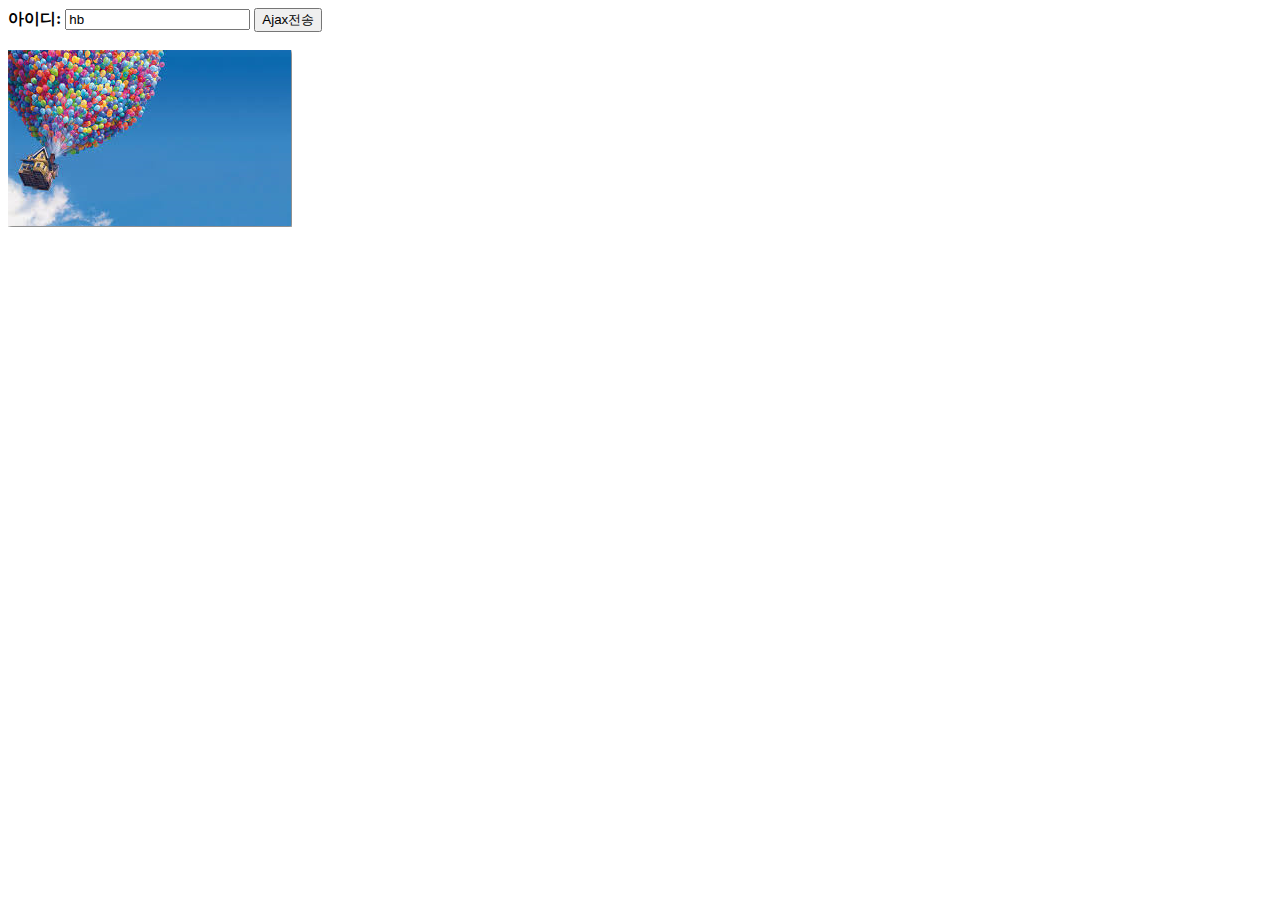
<file: Web0113/WebContent/helloajax.html>
<!DOCTYPE html>
<html>
<head>
<meta charset="EUC-KR">
<title>Insert title here</title>
<script type="text/javascript">
	var xhr;
	
	function two(){
		xhr=first();
		
		var b=document.myform.title.value;
		var url="Hello.jsp?title="+b;
		
		
		xhr.onreadystatechange=display;
		xhr.open("GET",url,true);
		
		xhr.send(null);
	}
	
	function first(){
		return new XMLHttpRequest();
	}
	
	function display(){
		if(xhr.readyState==4){
			if(xhr.status==200){
				var str=xhr.responseText;
				document.getElementById("msg").innerHTML=str;
			}
		}
	}
</script>
</head>
<body>
	<div id="msg">
	
	<form name="myform" method="get">
	<b>���̵�:</b>
		<input type="text" name="title" id="title" value="hb">
		<input type="button" onClick="two()" value="Ajax����">
	</form>
	<br>
	<img src="images/a3.png">
	</div>

</body>
</html>
</file>
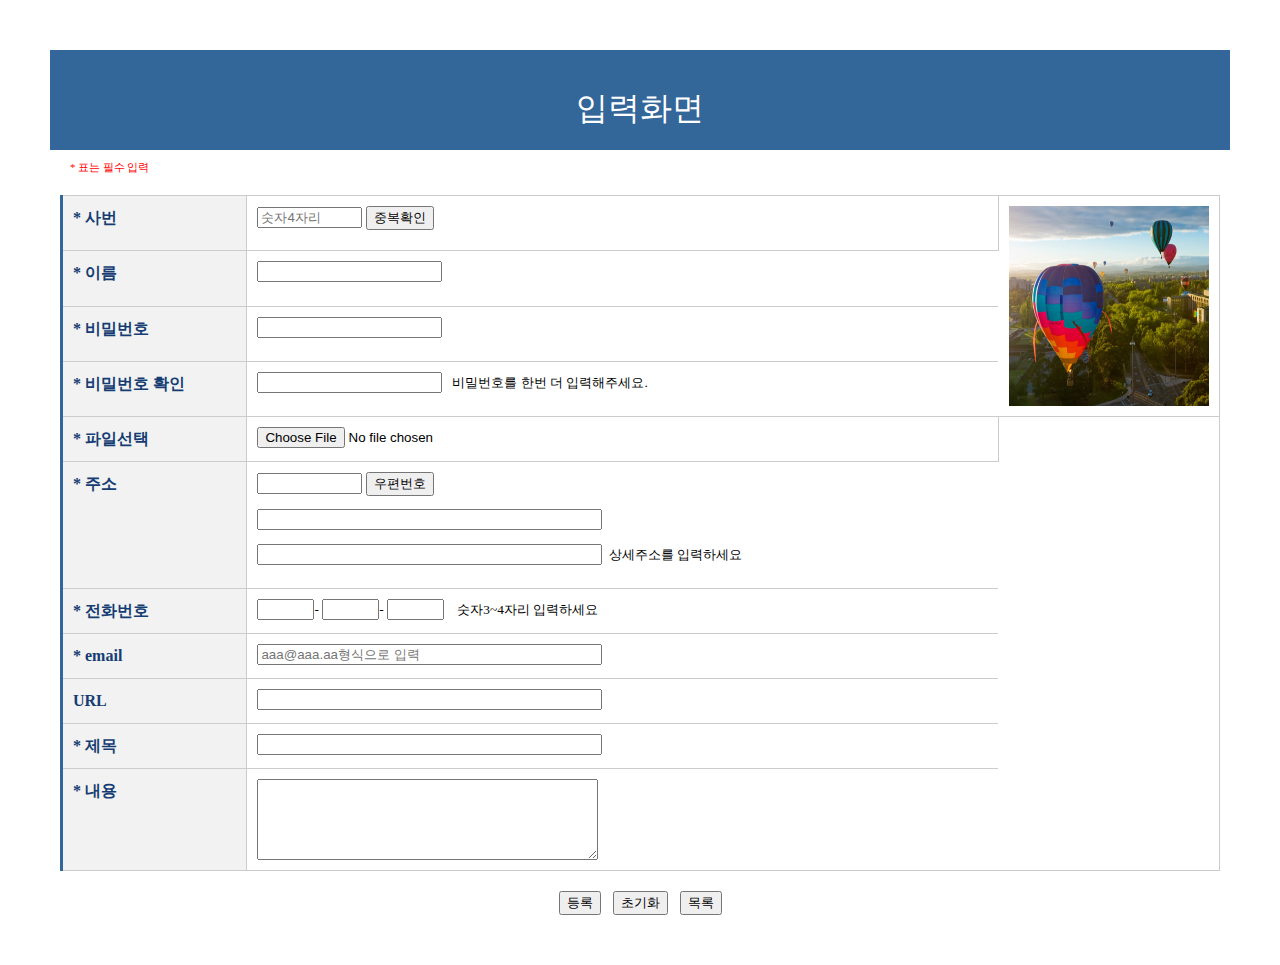
<file: Web0113/WebContent/Input.html>
<!DOCTYPE html PUBLIC "-//W3C//DTD HTML 4.01 Transitional//EN" "http://www.w3.org/TR/html4/loose.dtd">
<html>
<head>
<meta http-equiv="Content-Type" content="text/html; charset=UTF-8">
<title>입 력</title>

<link rel="stylesheet" type="text/css" href="./css/InputCSS.css">
</head>

<script src="http://dmaps.daum.net/map_js_init/postcode.v2.js"></script>
<script src="./js/InputJS.js"></script>

<body >
	<div class="all" align="center">
		<div class="title"><br>입력화면</div>
		<div class="cf"><br> <font color=red>* 표는 필수 입력 </font></div>
		<form name="iform" method="post" enctype="multipart/form-data" action="./bbsSave.jsp">
			<table class="table1">
				<tr>
					<th >* 사번</th>
					<td colspan= "2">
						<input type="text" size="10" name="sabun"  onkeyup="checklen(this,4)" placeholder="숫자4자리"> 
						<input type="button" onclick="checkSb()" value="중복확인">
						<label id="sabunlabel"></label>
					</td>
					<td rowspan="4">
						<div> <img src="./images/a1.png" width=200 height=200></div>
				    </td>
				</tr>
				<tr>
					<th>* 이름</th>
					<td colspan= "3"><input type="text" name="name" onkeyup="checklen(this,15)"></td>
				</tr>
				<tr>
					<th>* 비밀번호</th>
					<td colspan= "3"><input type="password" name="pwd" onkeyup="checklen(this,10)"></td>
				</tr>
				<tr>
					<th>* 비밀번호 확인</th>
					<td colspan= "3">
						<input type="password" name="pwd2" onkeyup="checkPwd();">
						<label id="pwdlabel">&nbsp;&nbsp;비밀번호를 한번 더 입력해주세요.</label>
					</td>
				</tr>
				
				<tr>
				 <th>* 파일선택</th>
				 <td colspan= "2"><input type="file" id="file" name="file" onchange="handleFileSelect()"></td>
				 <td rowspan="9">
					<div id="preview" ></div>
				 </td>
			    </tr>
				
				<tr>
					<th>* 주소</th>
					<td colspan= "3">
						<input type="text" size="10" id="code" name="code" readonly> <input type="button" onclick="DaumPostcode()" value="우편번호"><p>
						<input type="text" size="40" id="juso1" name="juso1" readonly><p>
						<input type="text" size="40" id="juso2" name="juso2" onkeyup="checklen(this,30)">&nbsp;&nbsp;상세주소를 입력하세요 <br>
					</td>
				</tr>
				<tr>
					<th>* 전화번호</th>
					<td colspan= "3">
						<input type="text" size="4" name="num1" onchange="num()" maxlength="4">-
						<input type="text" size="4" name="num2" onchange="num()" maxlength="4">-
						<input type="text" size="4" name="num3" onchange="num()" maxlength="4">&nbsp;
						<label id="numlabel">&nbsp;&nbsp;숫자3~4자리 입력하세요</label>
					</td>
				</tr>
				<tr>
					<th>* email</th>
					<td colspan= "3">
						<input type="text" size="40" name="email" onblur="emailcheck()" onkeyup="checklen(this,30)" placeholder="aaa@aaa.aa형식으로 입력">
						<span id="email_ch"></span>
					</td>
				</tr>
				<tr>
					<th>URL</th>
					<td colspan= "3">
						<input type="text" size="40" name="url" onkeyup="checklen(this,20)">
					</td>
				</tr>
				<tr>
					<th>* 제목</th>
					<td colspan= "3" >
						<input type="text" size="40" name="title" onkeyup="checklen(this,30)" maxlength="30" >
					</td>
				</tr>
				<tr>
					<th>* 내용</th>
					<td colspan= "3">
						<textarea name="content" id="content" onkeyup="checklen(this,30)" rows="5" cols="40" ></textarea>
					</td>
				</tr>
			</table>
			<p>
			<input type="submit" value="등록" onclick="check()">&nbsp;&nbsp;
			<input type="reset" value="초기화">&nbsp;&nbsp;
			<input type="button" value="목록" onclick="location.href='bbsList.jsp'">
		</form>
	</div>
</body>
</html>
</file>
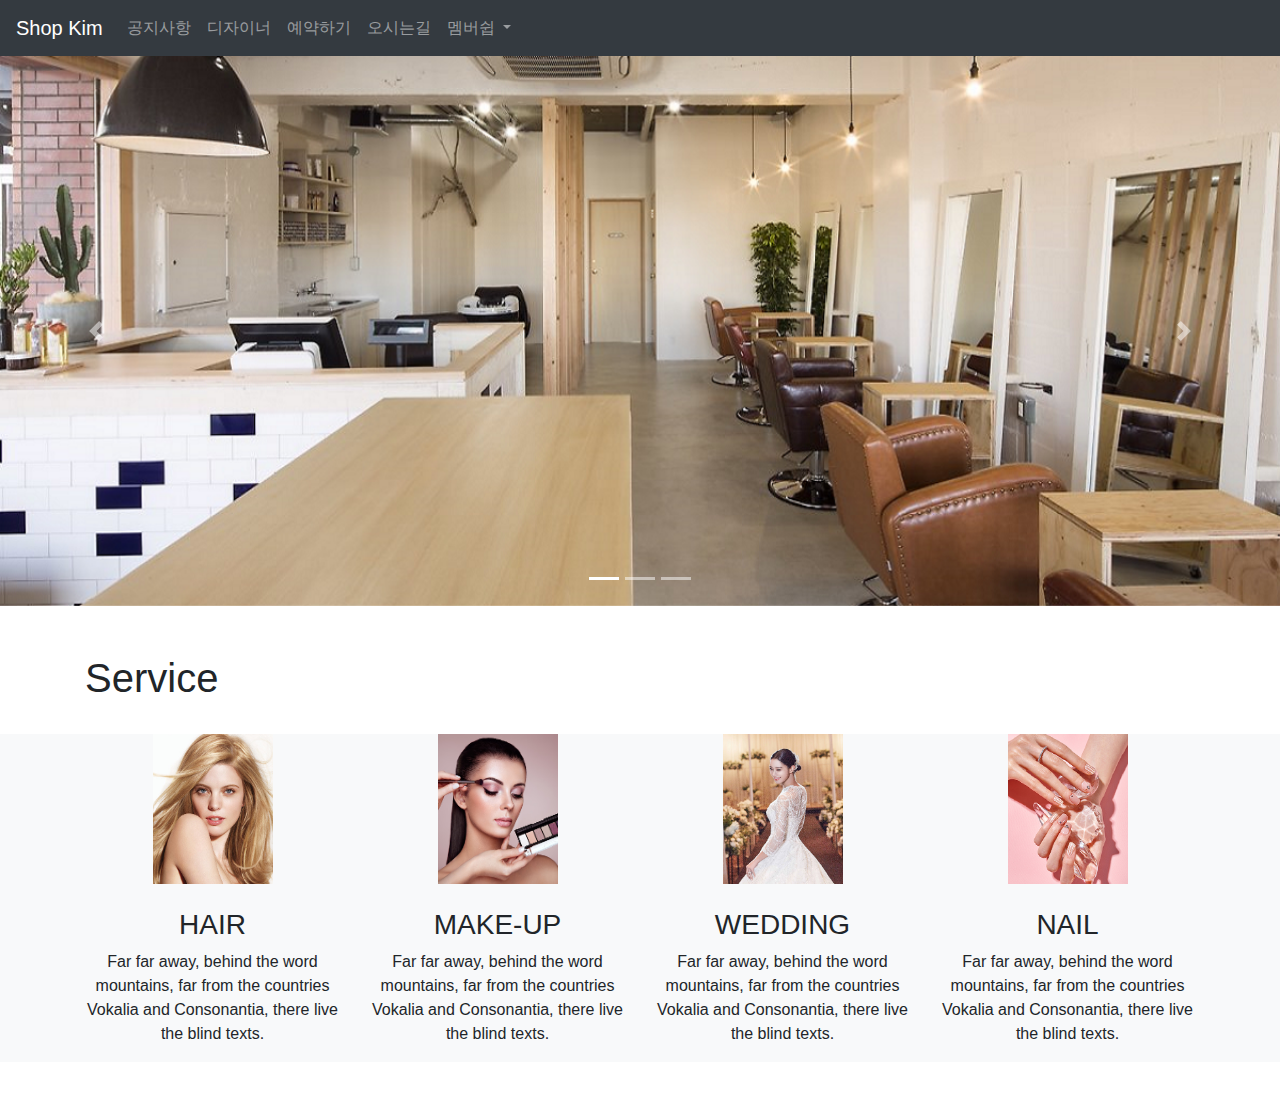
<file: Web0309/WebContent/main.html>
<!DOCTYPE html>
<html>
<head>
  <title>shop kim</title>
  <meta charset="utf-8">
  <meta name="viewport" content="width=device-width, initial-scale=1">
  <link rel="stylesheet" href="https://maxcdn.bootstrapcdn.com/bootstrap/4.4.1/css/bootstrap.min.css">
  <script src="https://ajax.googleapis.com/ajax/libs/jquery/3.4.1/jquery.min.js"></script>
  <script src="https://cdnjs.cloudflare.com/ajax/libs/popper.js/1.16.0/umd/popper.min.js"></script>
  <script src="https://maxcdn.bootstrapcdn.com/bootstrap/4.4.1/js/bootstrap.min.js"></script>
</head>
<body>
 
<nav class="navbar navbar-expand-sm bg-dark navbar-dark">
  <!-- Brand -->
  <a class="navbar-brand" href="main.html">Shop Kim</a>

  <!-- Links -->
  <ul class="navbar-nav" >
    <li class="nav-item">
      <a class="nav-link" href="#">공지사항</a>
    </li>
    
    <li class="nav-item">
      <a class="nav-link" href="#">디자이너</a>
    </li>
    
    <li class="nav-item">
      <a class="nav-link" href="#">예약하기</a>
    </li>
    
    <li class="nav-item">
      <a class="nav-link" href="#">오시는길</a>
    </li>

    <!-- Dropdown -->
    <li class="nav-item dropdown">
      <a class="nav-link dropdown-toggle" href="#" id="navbardrop" data-toggle="dropdown">
    	   멤버쉽
      </a>
      <div class="dropdown-menu">
        <a class="dropdown-item" href="loginAjax_0320_2.jsp">로그인</a>
        <a class="dropdown-item" href="join_0320_2.jsp">회원가입</a>
        <a class="dropdown-item" href="#">Q&A</a>
      </div>
    </li>
  </ul>
</nav>


  <div id="carouselExampleIndicators" class="carousel slide" data-ride="carousel">
  <ol class="carousel-indicators">
    <li data-target="#carouselExampleIndicators" data-slide-to="0" class="active"></li>
    <li data-target="#carouselExampleIndicators" data-slide-to="1"></li>
    <li data-target="#carouselExampleIndicators" data-slide-to="2"></li>
  </ol>
  <div class="carousel-inner">
    <div class="carousel-item active">
      <img class="d-block w-100" src="images/img1.png" alt="First slide" height="550">
    </div>
    <div class="carousel-item">
      <img class="d-block w-100" src="images/img2.png" alt="Second slide" height="550">
    </div>
    <div class="carousel-item">
      <img class="d-block w-100" src="images/img3.png" alt="Third slide" height="550">
    </div>
  </div>
  <a class="carousel-control-prev" href="#carouselExampleIndicators" role="button" data-slide="prev">
    <span class="carousel-control-prev-icon" aria-hidden="true"></span>
    <span class="sr-only">Previous</span>
  </a>
  <a class="carousel-control-next" href="#carouselExampleIndicators" role="button" data-slide="next">
    <span class="carousel-control-next-icon" aria-hidden="true"></span>
    <span class="sr-only">Next</span>
  </a>
</div>
  
  
<br> <br> 
<div class="container">
  <h1>Service</h1>  
</div>
<br>
 <section class="ftco-section bg-light">
			<div class="container">
				<div class="row">
					<div class="col-md-3 d-flex align-items-stretch">
						<div class="offer-deal text-center">
							<div><img alt="hair" src="images/hair.png" width="120" height="150"></div>
							<div class="text mt-4">
								<h3>HAIR</h3>
								
								<p>Far far away, behind the word mountains, far from the countries Vokalia and Consonantia, there live the blind texts.</p>
							</div>
						</div>
					</div>
					<div class="col-md-3 d-flex align-items-stretch">
						<div class="offer-deal text-center">
							<div><img alt="hair" src="images/make.png" width="120" height="150"></div>
							<div class="text mt-4">
								<h3 >MAKE-UP</h3>
								<p>Far far away, behind the word mountains, far from the countries Vokalia and Consonantia, there live the blind texts.</p>
							
							</div>
						</div>
					</div>
					<div class="col-md-3 d-flex align-items-stretch">
						<div class="offer-deal text-center">
							<div><img alt="hair" src="images/wedding.png" width="120" height="150"></div>
							<div class="text mt-4">
								<h3 >WEDDING</h3>
								<p>Far far away, behind the word mountains, far from the countries Vokalia and Consonantia, there live the blind texts.</p>
								
							</div>
						</div>
					</div>
					<div class="col-md-3 d-flex align-items-stretch">
						<div class="offer-deal text-center">
							<div><img alt="hair" src="images/nail.png" width="120" height="150"> </div>
							<div class="text mt-4">
								<h3 >NAIL</h3>
								<p >Far far away, behind the word mountains, far from the countries Vokalia and Consonantia, there live the blind texts.</p>
								
							</div>
						</div>
					</div>
				</div>
			</div>
		</section>

</body>
<br><br>
</html>
</file>
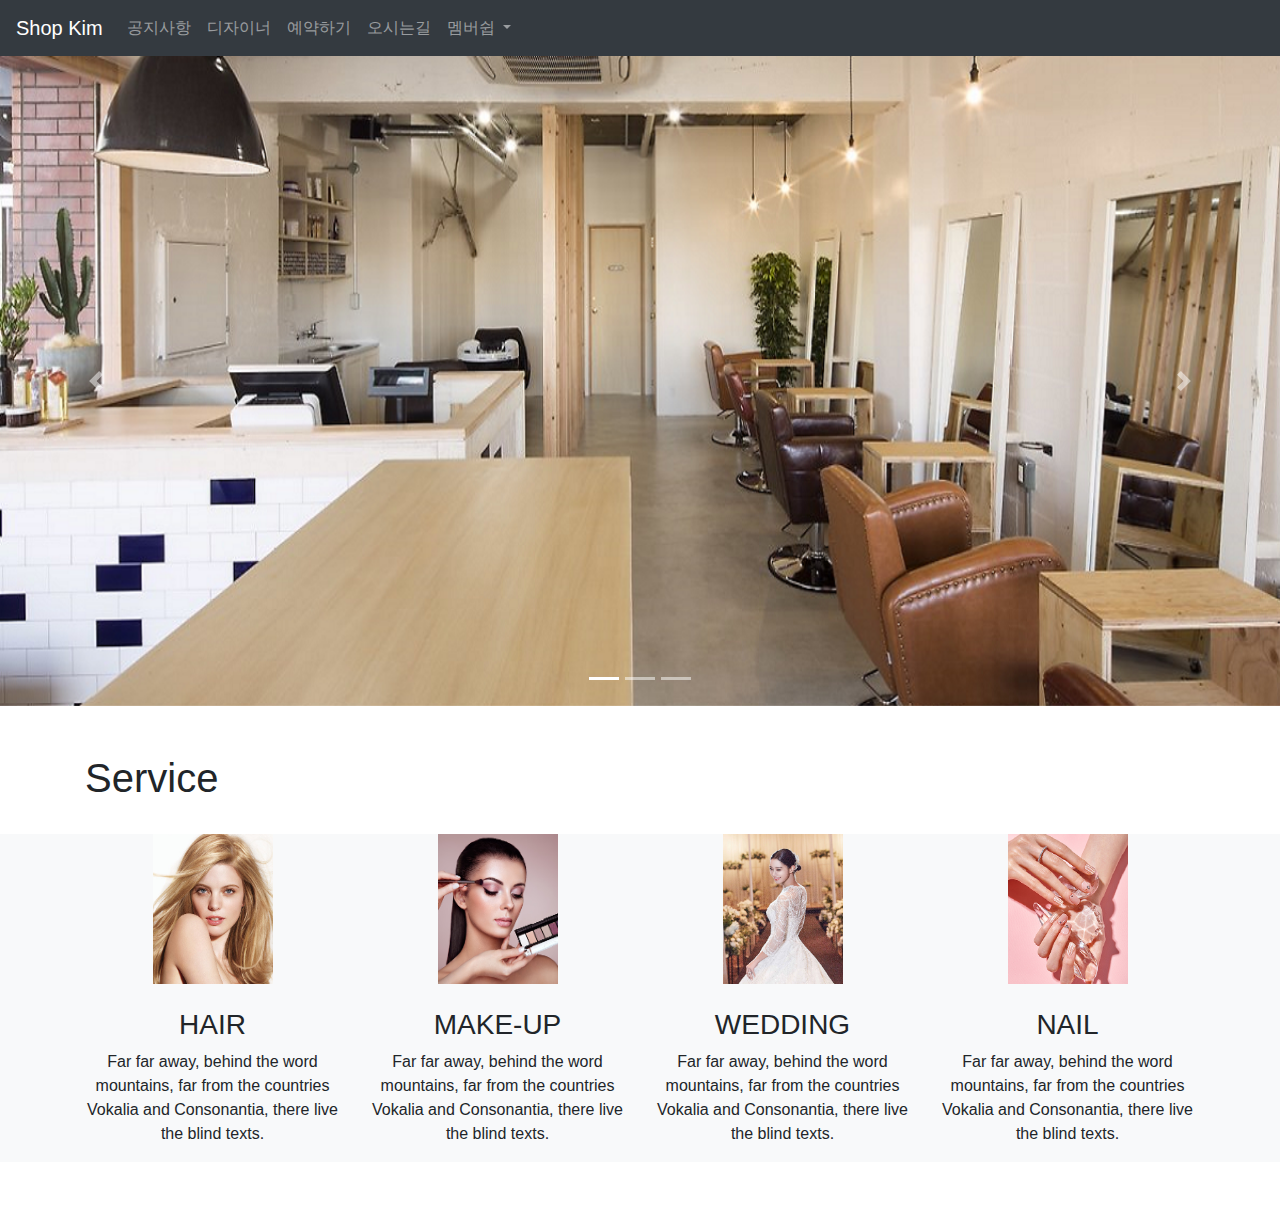
<file: Webpj0506/WebContent/main.html>
<!DOCTYPE html>
<html>
<head>
  <title>shop kim</title>
  <meta charset="utf-8">
  <meta name="viewport" content="width=device-width, initial-scale=1">
  <link rel="stylesheet" href="https://maxcdn.bootstrapcdn.com/bootstrap/4.4.1/css/bootstrap.min.css">
  <script src="https://ajax.googleapis.com/ajax/libs/jquery/3.4.1/jquery.min.js"></script>
  <script src="https://cdnjs.cloudflare.com/ajax/libs/popper.js/1.16.0/umd/popper.min.js"></script>
  <script src="https://maxcdn.bootstrapcdn.com/bootstrap/4.4.1/js/bootstrap.min.js"></script>
</head>
<body>
 
<nav class="navbar navbar-expand-sm bg-dark navbar-dark">
  <!-- Brand -->
  <a class="navbar-brand" href="main.html">Shop Kim</a>

  <!-- Links -->
  <ul class="navbar-nav" >
    <li class="nav-item">
      <a class="nav-link" href="#">공지사항</a>
    </li>
    
    <li class="nav-item">
      <a class="nav-link" href="#">디자이너</a>
    </li>
    
    <li class="nav-item">
      <a class="nav-link" href="bkprocess1.do?Sid=NA">예약하기</a>
    </li>
    
    <li class="nav-item">
      <a class="nav-link" href="#">오시는길</a>
    </li>

    <!-- Dropdown -->
    <li class="nav-item dropdown">
      <a class="nav-link dropdown-toggle" href="#" id="navbardrop" data-toggle="dropdown">
    	   멤버쉽
      </a>
      <div class="dropdown-menu">
        <a class="dropdown-item" href="login.jsp">로그인</a>
        <a class="dropdown-item" href="join.jsp">회원가입</a>
        <a class="dropdown-item" href="#">Q&A</a>
      </div>
    </li>
  </ul>
</nav>


  <div id="carouselExampleIndicators" class="carousel slide" data-ride="carousel">
  <ol class="carousel-indicators">
    <li data-target="#carouselExampleIndicators" data-slide-to="0" class="active"></li>
    <li data-target="#carouselExampleIndicators" data-slide-to="1"></li>
    <li data-target="#carouselExampleIndicators" data-slide-to="2"></li>
  </ol>
  <div class="carousel-inner">
    <div class="carousel-item active">
      <img class="d-block w-100" src="images/img1.png" alt="First slide" height="650">
    </div>
    <div class="carousel-item">
      <img class="d-block w-100" src="images/img2.png" alt="Second slide" height="650">
    </div>
    <div class="carousel-item">
      <img class="d-block w-100" src="images/img3.png" alt="Third slide" height="650">
    </div>
  </div>
  <a class="carousel-control-prev" href="#carouselExampleIndicators" role="button" data-slide="prev">
    <span class="carousel-control-prev-icon" aria-hidden="true"></span>
    <span class="sr-only">Previous</span>
  </a>
  <a class="carousel-control-next" href="#carouselExampleIndicators" role="button" data-slide="next">
    <span class="carousel-control-next-icon" aria-hidden="true"></span>
    <span class="sr-only">Next</span>
  </a>
</div>
  
  
<br> <br> 
<div class="container">
  <h1>Service</h1>  
</div>
<br>
 <section class="ftco-section bg-light">
			<div class="container">
				<div class="row">
					<div class="col-md-3 d-flex align-items-stretch">
						<div class="offer-deal text-center">
							<div><img alt="hair" src="images/hair.png" width="120" height="150"></div>
							<div class="text mt-4">
								<h3>HAIR</h3>
								
								<p>Far far away, behind the word mountains, far from the countries Vokalia and Consonantia, there live the blind texts.</p>
							</div>
						</div>
					</div>
					<div class="col-md-3 d-flex align-items-stretch">
						<div class="offer-deal text-center">
							<div><img alt="hair" src="images/make.png" width="120" height="150"></div>
							<div class="text mt-4">
								<h3 >MAKE-UP</h3>
								<p>Far far away, behind the word mountains, far from the countries Vokalia and Consonantia, there live the blind texts.</p>
							
							</div>
						</div>
					</div>
					<div class="col-md-3 d-flex align-items-stretch">
						<div class="offer-deal text-center">
							<div><img alt="hair" src="images/wedding.png" width="120" height="150"></div>
							<div class="text mt-4">
								<h3 >WEDDING</h3>
								<p>Far far away, behind the word mountains, far from the countries Vokalia and Consonantia, there live the blind texts.</p>
								
							</div>
						</div>
					</div>
					<div class="col-md-3 d-flex align-items-stretch">
						<div class="offer-deal text-center">
							<div><img alt="hair" src="images/nail.png" width="120" height="150"> </div>
							<div class="text mt-4">
								<h3 >NAIL</h3>
								<p >Far far away, behind the word mountains, far from the countries Vokalia and Consonantia, there live the blind texts.</p>
								
							</div>
						</div>
					</div>
				</div>
			</div>
		</section>

</body>
<br><br>
</html>
</file>
<file: Web0113/WebContent/css/InputCSS.css>
@charset "UTF-8";

body {
	margin: 50px;
}


.all {
	font-family: "나눔스퀘어라운드";
}

.title {
	font-size: xx-large;
	background-color: #369;
	color: #FFFFFF;
	height: 100px;
}

.cf {
	margin-left: 20px;
	text-align: left;
	font-size: 8pt;
}

.table1 {
	border-collapse: collapse;
	text-align: left;
	line-height: 1.5;
	border-top: 1px solid #ccc;
	border-left: 3px solid #369;
	margin: 20px 10px;
}

.table1 th {
	width: 20%;
	padding: 10px;
	font-weight: bold;
	vertical-align: top;
	color: #153d73;
	border-right: 1px solid #ccc;
	border-bottom: 1px solid #ccc;
	background-color: #F2F2F2;
}

.table1 td {
	width: 80%;
	padding: 10px;
	vertical-align: top;
	border-right: 1px solid #ccc;
	border-bottom: 1px solid #ccc;
	font-size: 10pt;
}
</file>
